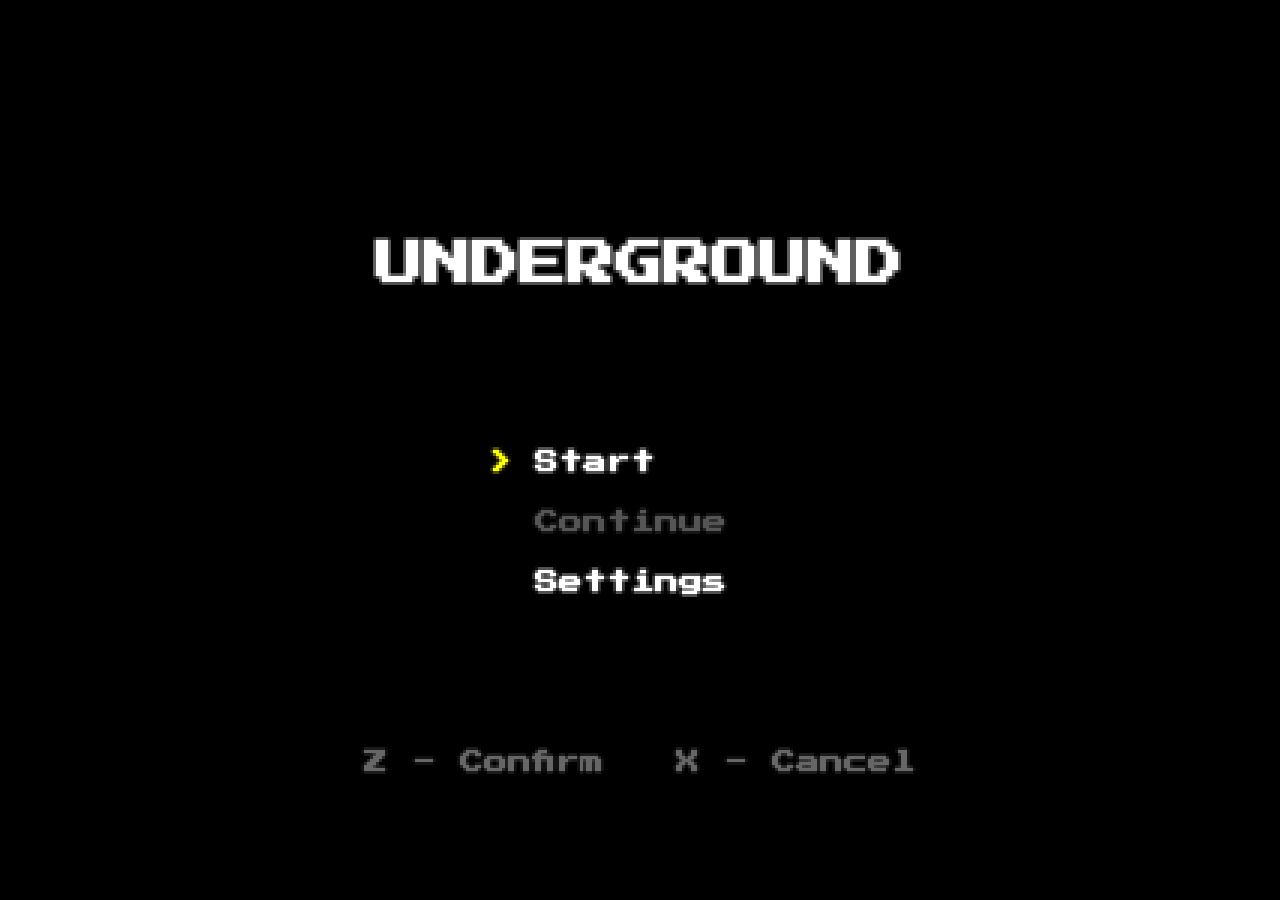
<file: index.html>
<!DOCTYPE html>
<html lang="en">
<head>
    <meta charset="UTF-8">
    <meta name="viewport" content="width=device-width, initial-scale=1.0">
    <title>Underground</title>
    <link rel="preconnect" href="https://fonts.googleapis.com">
    <link rel="preconnect" href="https://fonts.gstatic.com" crossorigin>
    <link href="https://fonts.googleapis.com/css2?family=Press+Start+2P&display=swap" rel="stylesheet">
    <link rel="stylesheet" href="css/style.css">
</head>
<body>
    <div id="game-container">
        <canvas id="game-canvas"></canvas>
    </div>

    <!-- Engine -->
    <script src="js/engine/utils.js"></script>
    <script src="js/engine/input.js"></script>
    <script src="js/engine/audio.js"></script>
    <script src="js/engine/renderer.js"></script>
    <script src="js/engine/save.js"></script>
    <script src="js/engine/game.js"></script>

    <!-- Data -->
    <script src="js/data/flags.js"></script>
    <script src="js/data/items.js"></script>
    <script src="js/data/dialogues.js"></script>
    <script src="js/data/enemies.js"></script>
    <script src="js/data/rooms.js"></script>

    <!-- Entities -->
    <script src="js/entities/player.js"></script>
    <script src="js/entities/npc.js"></script>
    <script src="js/entities/enemy.js"></script>
    <script src="js/entities/soul.js"></script>

    <!-- Systems -->
    <script src="js/systems/dialogue.js"></script>
    <script src="js/systems/inventory.js"></script>
    <script src="js/systems/bullets.js"></script>
    <script src="js/systems/battle.js"></script>
    <script src="js/systems/overworld.js"></script>
    <script src="js/systems/secrets.js"></script>

    <!-- Main -->
    <script src="js/main.js"></script>
</body>
</html>
</file>
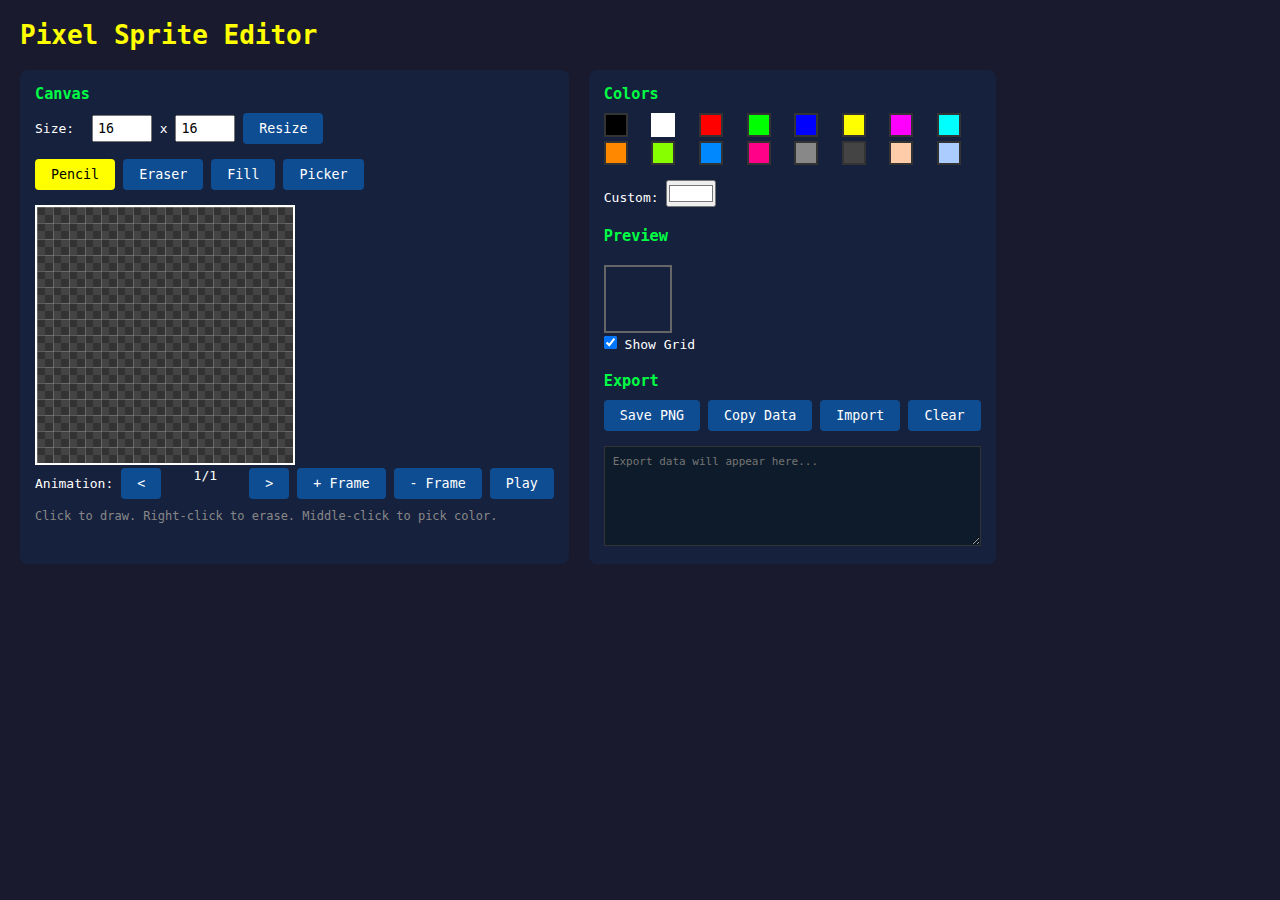
<file: tools/sprite-editor.html>
<!DOCTYPE html>
<html lang="en">
<head>
    <meta charset="UTF-8">
    <meta name="viewport" content="width=device-width, initial-scale=1.0">
    <title>Sprite Editor</title>
    <style>
        * {
            margin: 0;
            padding: 0;
            box-sizing: border-box;
        }

        body {
            font-family: monospace;
            background: #1a1a2e;
            color: #fff;
            padding: 20px;
            min-height: 100vh;
        }

        h1 {
            margin-bottom: 20px;
            color: #ff0;
        }

        .container {
            display: flex;
            gap: 20px;
            flex-wrap: wrap;
        }

        .panel {
            background: #16213e;
            padding: 15px;
            border-radius: 8px;
        }

        .panel h3 {
            margin-bottom: 10px;
            color: #0f4;
        }

        #canvas-container {
            position: relative;
        }

        #sprite-canvas {
            border: 2px solid #fff;
            cursor: crosshair;
            image-rendering: pixelated;
        }

        #preview-canvas {
            border: 2px solid #666;
            image-rendering: pixelated;
            margin-top: 10px;
        }

        .color-palette {
            display: grid;
            grid-template-columns: repeat(8, 1fr);
            gap: 4px;
            margin-bottom: 15px;
        }

        .color-swatch {
            width: 24px;
            height: 24px;
            border: 2px solid #333;
            cursor: pointer;
        }

        .color-swatch.selected {
            border-color: #fff;
        }

        .tools {
            display: flex;
            gap: 8px;
            margin-bottom: 15px;
            flex-wrap: wrap;
        }

        button {
            background: #0e4d92;
            color: #fff;
            border: none;
            padding: 8px 16px;
            cursor: pointer;
            font-family: monospace;
            border-radius: 4px;
        }

        button:hover {
            background: #1a6db8;
        }

        button.active {
            background: #ff0;
            color: #000;
        }

        .size-controls {
            margin-bottom: 15px;
        }

        .size-controls label {
            margin-right: 10px;
        }

        .size-controls input {
            width: 60px;
            padding: 4px;
            font-family: monospace;
        }

        #output {
            width: 100%;
            height: 100px;
            background: #0d1b2a;
            color: #0f4;
            border: 1px solid #333;
            padding: 8px;
            font-family: monospace;
            font-size: 11px;
        }

        .grid-overlay {
            position: absolute;
            top: 0;
            left: 0;
            pointer-events: none;
        }

        .info {
            margin-top: 10px;
            color: #888;
            font-size: 12px;
        }

        .frame-controls {
            display: flex;
            gap: 8px;
            margin-bottom: 10px;
            align-items: center;
        }

        .frame-nav {
            display: flex;
            gap: 4px;
        }

        #frame-display {
            min-width: 80px;
            text-align: center;
        }
    </style>
</head>
<body>
    <h1>Pixel Sprite Editor</h1>

    <div class="container">
        <div class="panel">
            <h3>Canvas</h3>
            <div class="size-controls">
                <label>Size:</label>
                <input type="number" id="width" value="16" min="1" max="64">
                x
                <input type="number" id="height" value="16" min="1" max="64">
                <button onclick="resizeCanvas()">Resize</button>
            </div>

            <div class="tools">
                <button id="tool-pencil" class="active" onclick="setTool('pencil')">Pencil</button>
                <button id="tool-eraser" onclick="setTool('eraser')">Eraser</button>
                <button id="tool-fill" onclick="setTool('fill')">Fill</button>
                <button id="tool-picker" onclick="setTool('picker')">Picker</button>
            </div>

            <div id="canvas-container">
                <canvas id="sprite-canvas" width="256" height="256"></canvas>
            </div>

            <div class="frame-controls">
                <span>Animation:</span>
                <div class="frame-nav">
                    <button onclick="prevFrame()">&lt;</button>
                    <span id="frame-display">1/1</span>
                    <button onclick="nextFrame()">&gt;</button>
                </div>
                <button onclick="addFrame()">+ Frame</button>
                <button onclick="deleteFrame()">- Frame</button>
                <button onclick="playAnimation()">Play</button>
            </div>

            <div class="info">
                Click to draw. Right-click to erase. Middle-click to pick color.
            </div>
        </div>

        <div class="panel">
            <h3>Colors</h3>
            <div class="color-palette" id="palette"></div>

            <label>Custom:</label>
            <input type="color" id="custom-color" value="#ffffff" onchange="addCustomColor(this.value)">

            <h3 style="margin-top: 20px;">Preview</h3>
            <canvas id="preview-canvas" width="64" height="64"></canvas>
            <div>
                <label><input type="checkbox" id="show-grid" checked onchange="render()"> Show Grid</label>
            </div>

            <h3 style="margin-top: 20px;">Export</h3>
            <div class="tools">
                <button onclick="exportPNG()">Save PNG</button>
                <button onclick="exportData()">Copy Data</button>
                <button onclick="importData()">Import</button>
                <button onclick="clearCanvas()">Clear</button>
            </div>

            <textarea id="output" readonly placeholder="Export data will appear here..."></textarea>
        </div>
    </div>

    <script>
        // Editor state
        const state = {
            width: 16,
            height: 16,
            scale: 16,
            tool: 'pencil',
            color: '#ffffff',
            frames: [null],
            currentFrame: 0,
            playing: false,
            playInterval: null
        };

        // Default palette (Undertale-ish colors)
        const defaultPalette = [
            '#000000', '#ffffff', '#ff0000', '#00ff00',
            '#0000ff', '#ffff00', '#ff00ff', '#00ffff',
            '#ff8800', '#88ff00', '#0088ff', '#ff0088',
            '#888888', '#444444', '#ffccaa', '#aaccff'
        ];

        // Canvas setup
        const canvas = document.getElementById('sprite-canvas');
        const ctx = canvas.getContext('2d');
        const previewCanvas = document.getElementById('preview-canvas');
        const previewCtx = previewCanvas.getContext('2d');

        // Initialize
        function init() {
            // Create palette
            const paletteEl = document.getElementById('palette');
            defaultPalette.forEach((color, i) => {
                const swatch = document.createElement('div');
                swatch.className = 'color-swatch' + (i === 1 ? ' selected' : '');
                swatch.style.background = color;
                swatch.onclick = () => selectColor(color, swatch);
                paletteEl.appendChild(swatch);
            });

            // Initialize first frame
            state.frames[0] = createFrame();

            // Set up canvas events
            canvas.addEventListener('mousedown', onMouseDown);
            canvas.addEventListener('mousemove', onMouseMove);
            canvas.addEventListener('mouseup', onMouseUp);
            canvas.addEventListener('contextmenu', e => e.preventDefault());

            render();
        }

        // Create empty frame
        function createFrame() {
            const frame = [];
            for (let y = 0; y < state.height; y++) {
                frame[y] = [];
                for (let x = 0; x < state.width; x++) {
                    frame[y][x] = null; // null = transparent
                }
            }
            return frame;
        }

        // Get current frame
        function getCurrentFrame() {
            return state.frames[state.currentFrame];
        }

        // Mouse handling
        let isDrawing = false;
        let lastX = -1, lastY = -1;

        function onMouseDown(e) {
            isDrawing = true;
            const pos = getPixelPos(e);

            if (e.button === 2) {
                // Right click - erase
                setPixel(pos.x, pos.y, null);
            } else if (e.button === 1 || state.tool === 'picker') {
                // Middle click or picker tool - pick color
                const color = getCurrentFrame()[pos.y]?.[pos.x];
                if (color) selectColorByValue(color);
            } else {
                handleTool(pos.x, pos.y);
            }

            lastX = pos.x;
            lastY = pos.y;
            render();
        }

        function onMouseMove(e) {
            if (!isDrawing) return;

            const pos = getPixelPos(e);
            if (pos.x === lastX && pos.y === lastY) return;

            if (e.buttons === 2) {
                setPixel(pos.x, pos.y, null);
            } else if (state.tool === 'pencil') {
                // Draw line between points for smooth drawing
                drawLine(lastX, lastY, pos.x, pos.y);
            }

            lastX = pos.x;
            lastY = pos.y;
            render();
        }

        function onMouseUp() {
            isDrawing = false;
        }

        function getPixelPos(e) {
            const rect = canvas.getBoundingClientRect();
            return {
                x: Math.floor((e.clientX - rect.left) / state.scale),
                y: Math.floor((e.clientY - rect.top) / state.scale)
            };
        }

        // Drawing functions
        function handleTool(x, y) {
            switch (state.tool) {
                case 'pencil':
                    setPixel(x, y, state.color);
                    break;
                case 'eraser':
                    setPixel(x, y, null);
                    break;
                case 'fill':
                    floodFill(x, y, state.color);
                    break;
                case 'picker':
                    const color = getCurrentFrame()[y]?.[x];
                    if (color) selectColorByValue(color);
                    break;
            }
        }

        function setPixel(x, y, color) {
            const frame = getCurrentFrame();
            if (x >= 0 && x < state.width && y >= 0 && y < state.height) {
                frame[y][x] = color;
            }
        }

        function drawLine(x0, y0, x1, y1) {
            const dx = Math.abs(x1 - x0);
            const dy = Math.abs(y1 - y0);
            const sx = x0 < x1 ? 1 : -1;
            const sy = y0 < y1 ? 1 : -1;
            let err = dx - dy;

            while (true) {
                setPixel(x0, y0, state.tool === 'eraser' ? null : state.color);

                if (x0 === x1 && y0 === y1) break;
                const e2 = 2 * err;
                if (e2 > -dy) { err -= dy; x0 += sx; }
                if (e2 < dx) { err += dx; y0 += sy; }
            }
        }

        function floodFill(x, y, newColor) {
            const frame = getCurrentFrame();
            const targetColor = frame[y]?.[x];
            if (targetColor === newColor) return;

            const stack = [[x, y]];
            while (stack.length > 0) {
                const [cx, cy] = stack.pop();
                if (cx < 0 || cx >= state.width || cy < 0 || cy >= state.height) continue;
                if (frame[cy][cx] !== targetColor) continue;

                frame[cy][cx] = newColor;
                stack.push([cx + 1, cy], [cx - 1, cy], [cx, cy + 1], [cx, cy - 1]);
            }
        }

        // Rendering
        function render() {
            // Clear
            ctx.fillStyle = '#222';
            ctx.fillRect(0, 0, canvas.width, canvas.height);

            // Draw checkerboard for transparency
            const checkSize = state.scale / 2;
            for (let y = 0; y < state.height * 2; y++) {
                for (let x = 0; x < state.width * 2; x++) {
                    ctx.fillStyle = (x + y) % 2 === 0 ? '#333' : '#444';
                    ctx.fillRect(x * checkSize, y * checkSize, checkSize, checkSize);
                }
            }

            // Draw pixels
            const frame = getCurrentFrame();
            for (let y = 0; y < state.height; y++) {
                for (let x = 0; x < state.width; x++) {
                    const color = frame[y][x];
                    if (color) {
                        ctx.fillStyle = color;
                        ctx.fillRect(x * state.scale, y * state.scale, state.scale, state.scale);
                    }
                }
            }

            // Draw grid
            if (document.getElementById('show-grid').checked) {
                ctx.strokeStyle = 'rgba(255,255,255,0.2)';
                ctx.lineWidth = 1;
                for (let x = 0; x <= state.width; x++) {
                    ctx.beginPath();
                    ctx.moveTo(x * state.scale + 0.5, 0);
                    ctx.lineTo(x * state.scale + 0.5, canvas.height);
                    ctx.stroke();
                }
                for (let y = 0; y <= state.height; y++) {
                    ctx.beginPath();
                    ctx.moveTo(0, y * state.scale + 0.5);
                    ctx.lineTo(canvas.width, y * state.scale + 0.5);
                    ctx.stroke();
                }
            }

            // Update preview
            renderPreview();
            updateFrameDisplay();
        }

        function renderPreview() {
            const scale = 4;
            previewCanvas.width = state.width * scale;
            previewCanvas.height = state.height * scale;
            previewCtx.imageSmoothingEnabled = false;

            const frame = getCurrentFrame();
            for (let y = 0; y < state.height; y++) {
                for (let x = 0; x < state.width; x++) {
                    const color = frame[y][x];
                    if (color) {
                        previewCtx.fillStyle = color;
                        previewCtx.fillRect(x * scale, y * scale, scale, scale);
                    }
                }
            }
        }

        // Tool selection
        function setTool(tool) {
            state.tool = tool;
            document.querySelectorAll('.tools button').forEach(btn => {
                btn.classList.remove('active');
            });
            document.getElementById('tool-' + tool).classList.add('active');
        }

        // Color selection
        function selectColor(color, element) {
            state.color = color;
            document.querySelectorAll('.color-swatch').forEach(s => s.classList.remove('selected'));
            element.classList.add('selected');
        }

        function selectColorByValue(color) {
            state.color = color;
            document.getElementById('custom-color').value = color;
        }

        function addCustomColor(color) {
            state.color = color;
            document.querySelectorAll('.color-swatch').forEach(s => s.classList.remove('selected'));
        }

        // Frame management
        function addFrame() {
            state.frames.push(createFrame());
            state.currentFrame = state.frames.length - 1;
            render();
        }

        function deleteFrame() {
            if (state.frames.length <= 1) return;
            state.frames.splice(state.currentFrame, 1);
            state.currentFrame = Math.min(state.currentFrame, state.frames.length - 1);
            render();
        }

        function prevFrame() {
            state.currentFrame = (state.currentFrame - 1 + state.frames.length) % state.frames.length;
            render();
        }

        function nextFrame() {
            state.currentFrame = (state.currentFrame + 1) % state.frames.length;
            render();
        }

        function updateFrameDisplay() {
            document.getElementById('frame-display').textContent =
                `${state.currentFrame + 1}/${state.frames.length}`;
        }

        function playAnimation() {
            if (state.playing) {
                clearInterval(state.playInterval);
                state.playing = false;
            } else {
                state.playing = true;
                state.playInterval = setInterval(() => {
                    nextFrame();
                }, 200);
            }
        }

        // Canvas operations
        function resizeCanvas() {
            const newWidth = parseInt(document.getElementById('width').value) || 16;
            const newHeight = parseInt(document.getElementById('height').value) || 16;

            state.width = Math.min(64, Math.max(1, newWidth));
            state.height = Math.min(64, Math.max(1, newHeight));

            // Update canvas size
            state.scale = Math.max(4, Math.min(16, Math.floor(256 / Math.max(state.width, state.height))));
            canvas.width = state.width * state.scale;
            canvas.height = state.height * state.scale;

            // Resize all frames
            state.frames = state.frames.map(frame => {
                const newFrame = createFrame();
                for (let y = 0; y < Math.min(frame.length, state.height); y++) {
                    for (let x = 0; x < Math.min(frame[y].length, state.width); x++) {
                        newFrame[y][x] = frame[y][x];
                    }
                }
                return newFrame;
            });

            render();
        }

        function clearCanvas() {
            state.frames[state.currentFrame] = createFrame();
            render();
        }

        // Export functions
        function exportPNG() {
            const exportCanvas = document.createElement('canvas');
            exportCanvas.width = state.width;
            exportCanvas.height = state.height;
            const exportCtx = exportCanvas.getContext('2d');

            const frame = getCurrentFrame();
            for (let y = 0; y < state.height; y++) {
                for (let x = 0; x < state.width; x++) {
                    const color = frame[y][x];
                    if (color) {
                        exportCtx.fillStyle = color;
                        exportCtx.fillRect(x, y, 1, 1);
                    }
                }
            }

            const link = document.createElement('a');
            link.download = 'sprite.png';
            link.href = exportCanvas.toDataURL('image/png');
            link.click();
        }

        function exportData() {
            const data = {
                width: state.width,
                height: state.height,
                frames: state.frames
            };
            const json = JSON.stringify(data);
            document.getElementById('output').value = json;
            navigator.clipboard.writeText(json);
        }

        function importData() {
            const json = prompt('Paste sprite data:');
            if (!json) return;

            try {
                const data = JSON.parse(json);
                state.width = data.width;
                state.height = data.height;
                state.frames = data.frames;
                state.currentFrame = 0;

                document.getElementById('width').value = state.width;
                document.getElementById('height').value = state.height;

                resizeCanvas();
            } catch (e) {
                alert('Invalid data format');
            }
        }

        // Initialize
        init();
    </script>
</body>
</html>
</file>
<file: css/style.css>
* {
    margin: 0;
    padding: 0;
    box-sizing: border-box;
}

html, body {
    width: 100%;
    height: 100%;
    overflow: hidden;
    background-color: #000;
}

#game-container {
    width: 100%;
    height: 100%;
    display: flex;
    justify-content: center;
    align-items: center;
}

#game-canvas {
    image-rendering: pixelated;
    image-rendering: crisp-edges;
    background-color: #000;
}

/* Fullscreen styling */
#game-container:fullscreen {
    width: 100%;
    height: 100%;
}

#game-container:-webkit-full-screen {
    width: 100%;
    height: 100%;
}

/* Hide cursor during gameplay (optional) */
.hide-cursor {
    cursor: none;
}
</file>
